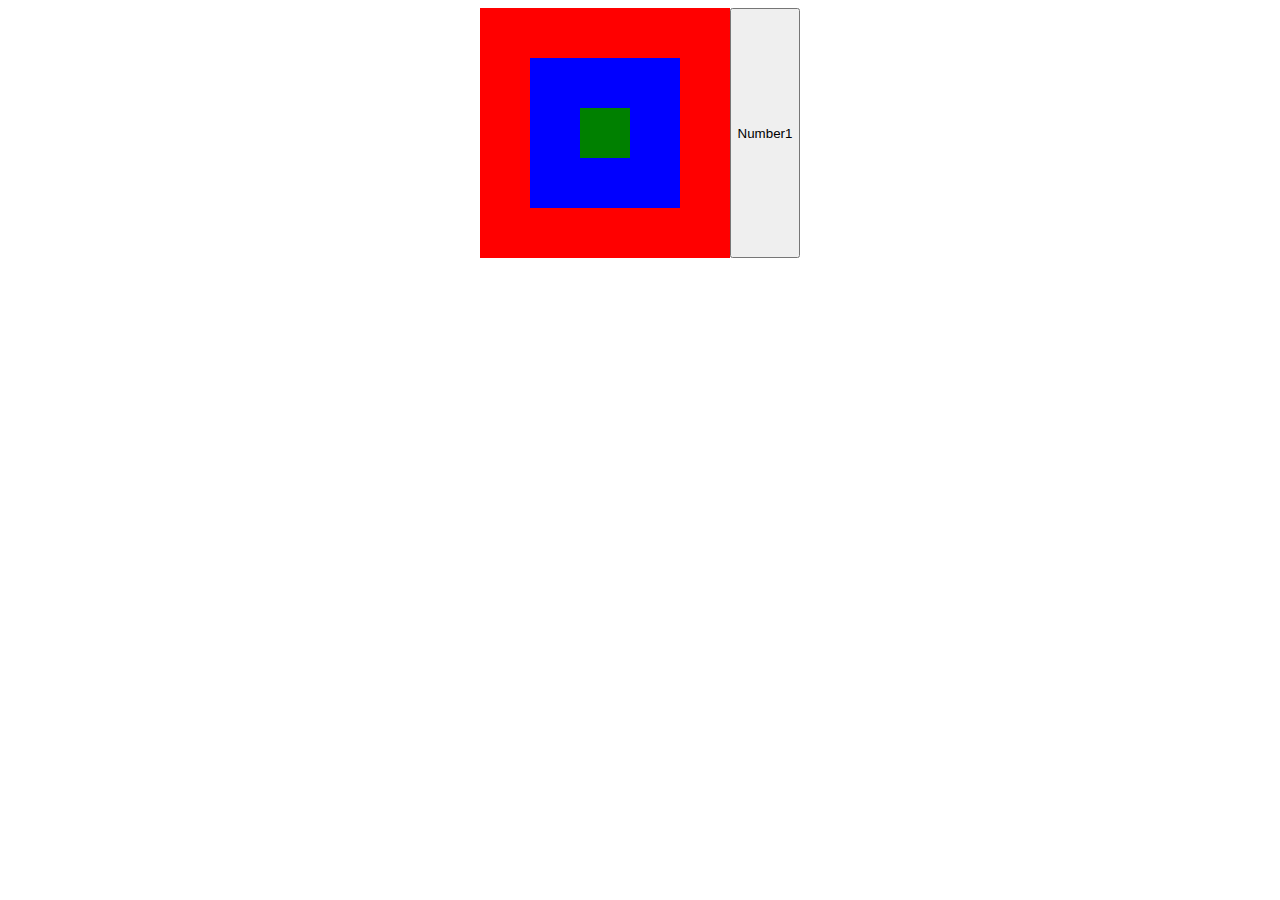
<file: addListenerProject/index.html>
<!DOCTYPE html>
<html lang="en">
<head>
    <meta charset="UTF-8">
    <meta http-equiv="X-UA-Compatible" content="IE=edge">
    <meta name="viewport" content="width=., initial-scale=1.0">
    <title>Document</title>
    <link rel="stylesheet" href="style.css">
</head>
<body>
    <div class="grandparent">
        <div class="parent">
            <div class="child">
                
            </div>
        </div>
    </div>
    <button class="btn">Number1</button>
    <script src="script.js"></script>
</body>

</html>
</file>
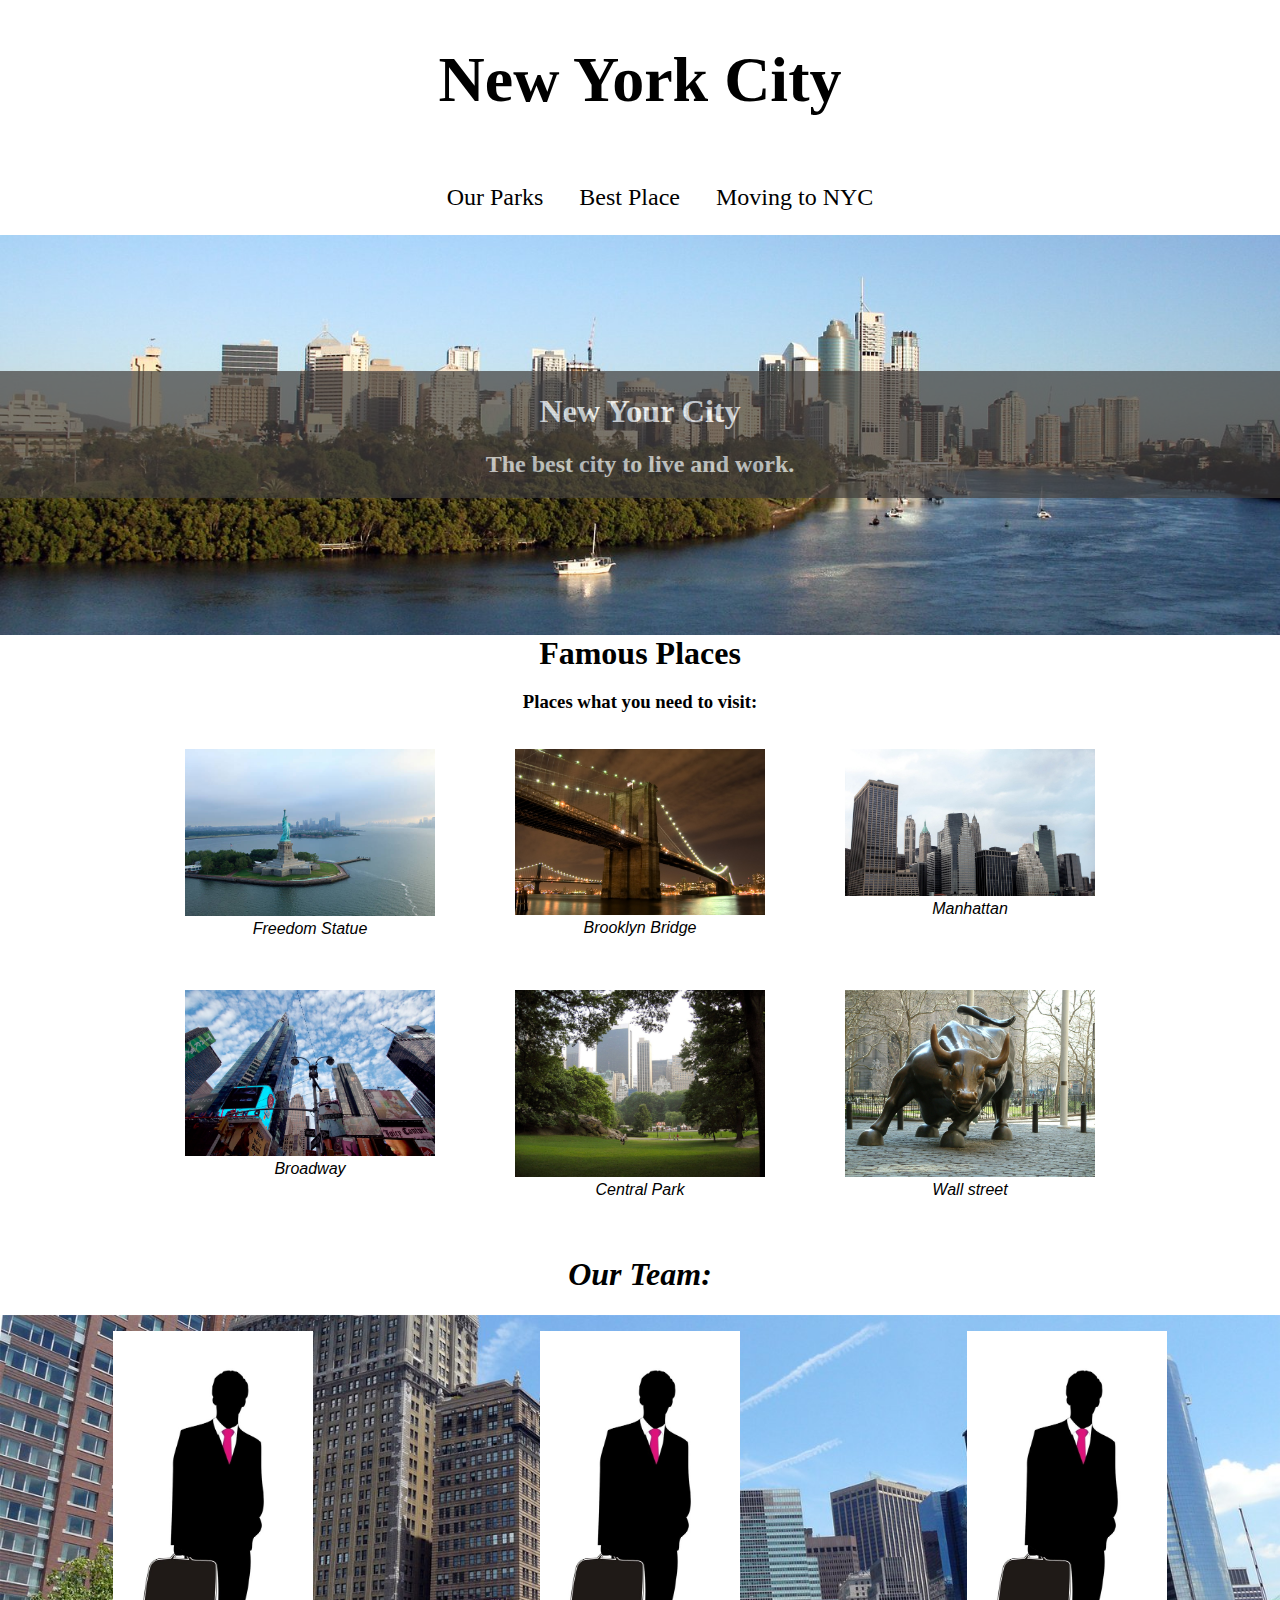
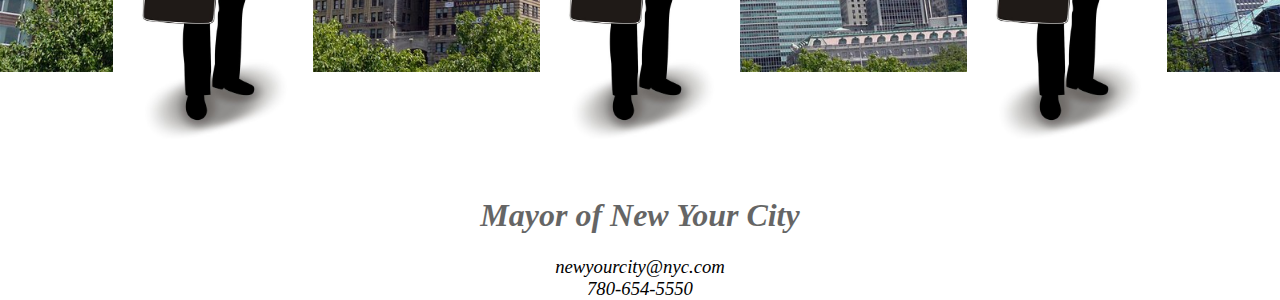
<file: Company home page(08.04)/index.html>
<!DOCTYPE html>
<html lang="en">
<head>
  <meta charset="UTF-8">
  <meta http-equiv="X-UA-Compatible" content="IE=edge">
  <meta name="viewport" content="width=device-width, initial-scale=1.0">
  <title>Company Web page</title>
  <link rel="stylesheet" href="styles.css">
</head>
<header><h1>New York City</h1></header>
<body>
  <div class="container">
  <nav>
    <ul>
      <li><a href="#">Our Parks</a></li>
      <li><a href="#">Best Place</a></li>
      <li><a href="#">Moving to NYC</a></li>
    </ul>
  </nav>

  <div class="outer">
    <div class="inner">
      <h1>New Your City</h1>
      <h2>The best city to live and work.</h2>
    </div>
  </div>

  <div class="places">
    <h1>Famous Places</h1>
    <h3>Places what you need to visit:</h3>
    <figure class="image-box">
      <img src="resources/freedom.jpg" alt="">
      <figcaption>Freedom Statue</figcaption>
    </figure>
    <figure class="image-box">
      <img src="resources/brooklyn.jpg" alt="">
      <figcaption>Brooklyn Bridge</figcaption>
    </figure>
    <figure class="image-box">
      <img src="resources/manhattan.jpg" alt="">
      <figcaption>Manhattan</figcaption>
    </figure>
    <figure class="image-box">
      <img src="resources/broadway.jpg" alt="">
      <figcaption>Broadway</figcaption>
    </figure>
    <figure class="image-box">
      <img src="resources/central-park-1566597.jpg" alt="">
      <figcaption>Central Park</figcaption>
    </figure>
    <figure class="image-box">
      <img src="resources/bull-1426759.jpg" alt="">
      <figcaption>Wall street</figcaption>
    </figure>
  </div>

  <div class="team">
      <h1><em>Our Team:</em></h1>
    <div class="fotos">
      <figure>
        <img src="resources/businessman-with-the-notebook-1-1236433.jpg" alt="">
      </figure>
      <figure>
        <img src="resources/businessman-with-the-notebook-1-1236433.jpg" alt="">
      </figure>
      <figure>
        <img src="resources/businessman-with-the-notebook-1-1236433.jpg" alt="">
      </figure>
  </div>
  <footer>
    <h1>Mayor of New Your City</h1>
    <h3>newyourcity@nyc.com</h3>
    <h3>780-654-5550</h3>
  </footer>

  </div>
</body>
</html>
</file>
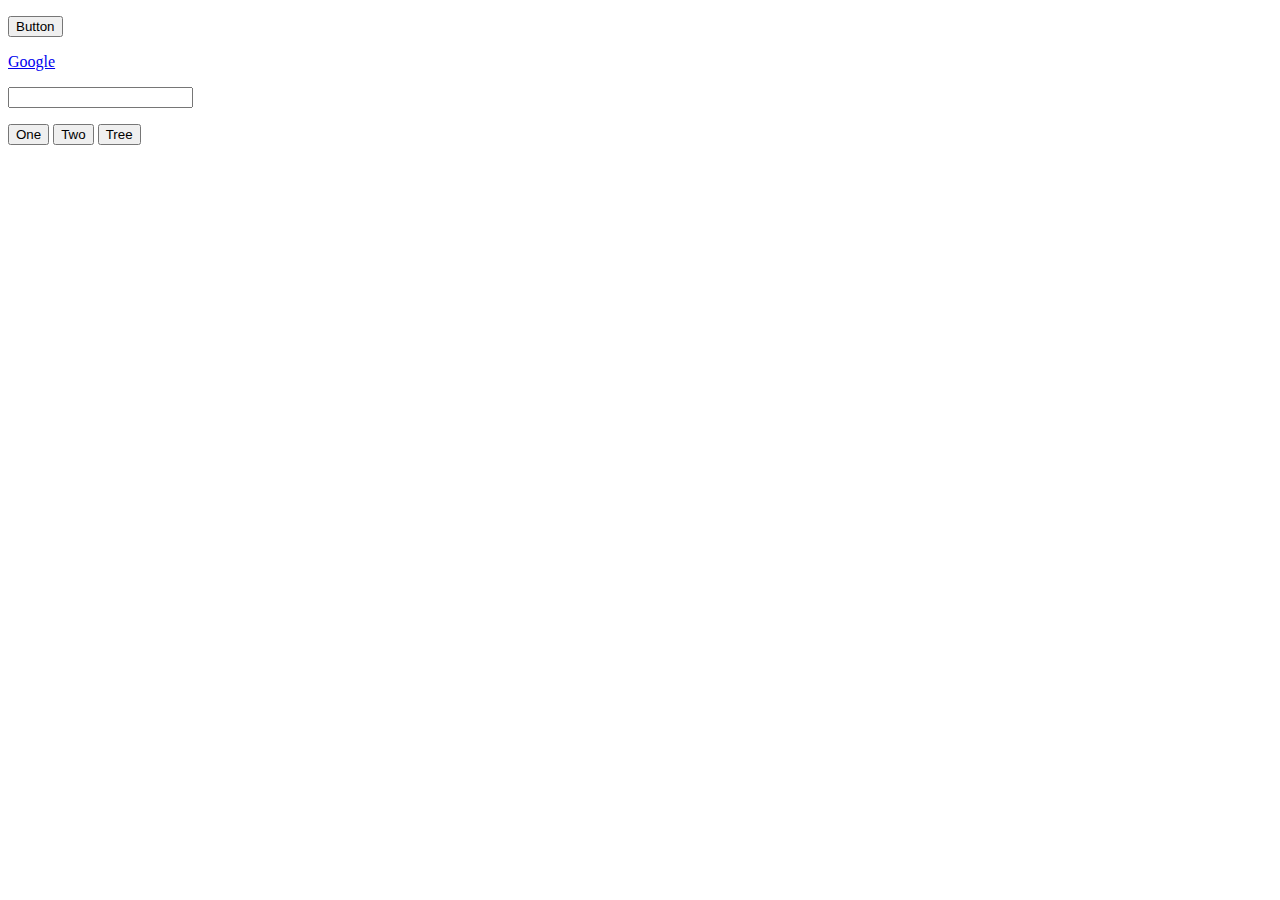
<file: eventPractice/index.html>
<!DOCTYPE html>
<html lang="en">
<head>
    <meta charset="UTF-8">
    <meta http-equiv="X-UA-Compatible" content="IE=edge">
    <meta name="viewport" content="width=device-width, initial-scale=1.0">
    <title>Click Event</title>
    <link rel="stylesheet" href="style.css">
</head>
<body>
    <p>
        <button id="btn">Button</button>
    </p>
    <p>
        <a href="https://www.google.com/" id="lnk">Google</a>
    </p>
    <p>
        <input type="text" id="inp">
    </p>
    <button id="one">One</button>
    <button id="two">Two</button>
    <button id="three">Tree</button>

    <script src="main.js"></script>
</body>
</html>
</file>
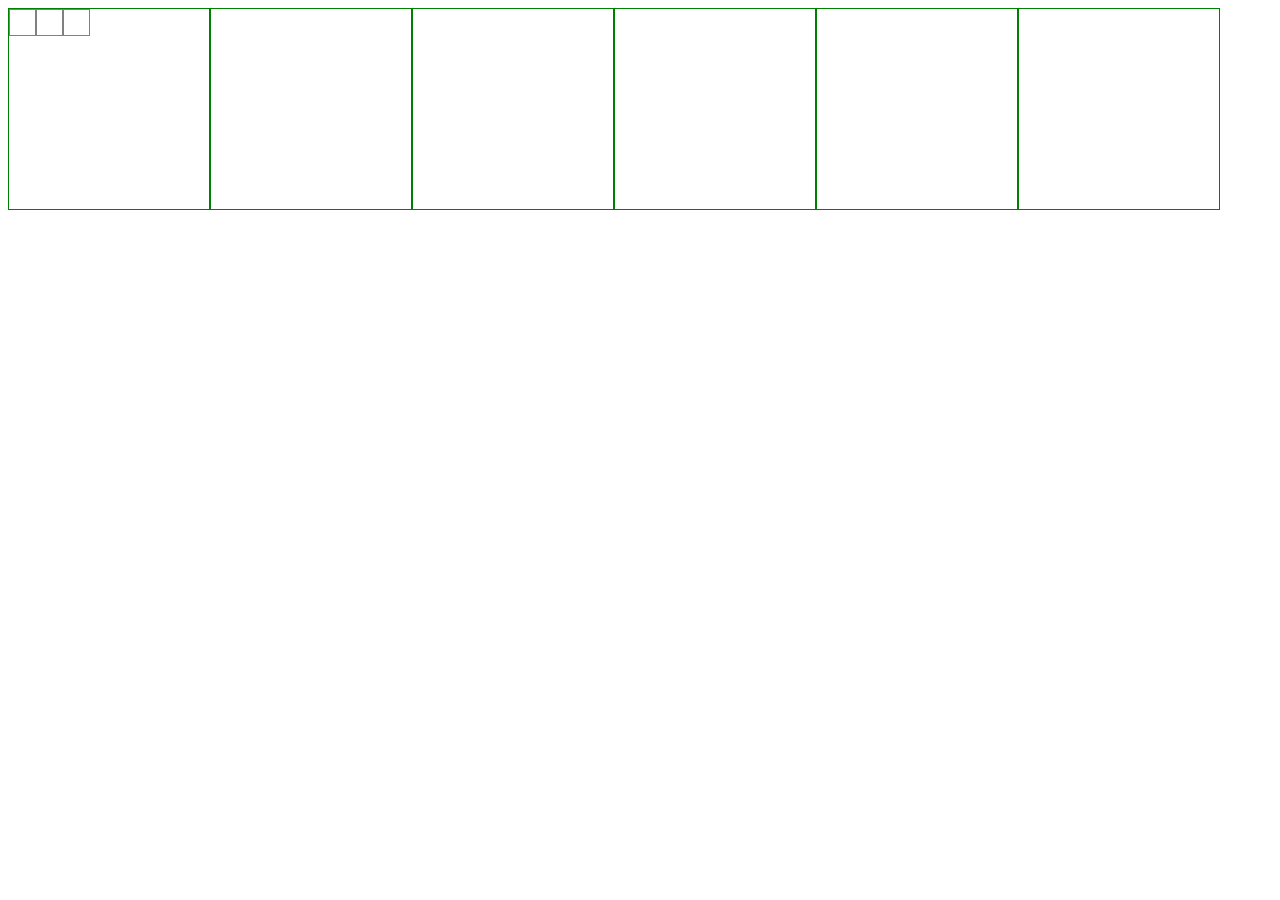
<file: flex box/index.html>
<!DOCTYPE html>
<html lang="en">
<head>
    <meta charset="UTF-8">
    <meta http-equiv="X-UA-Compatible" content="IE=edge">
    <meta name="viewport" content="width=device-width, initial-scale=1.0">
    <title>Document</title>
    <link rel="stylesheet" href="style.css">
</head>
<body>
    <div class="box" id="one">
        <div class="smallbox" id="box-1"></div>
        <div class="smallbox" id="box-2"></div>
        <div class="smallbox" id="box-3"></div>
    </div>
    <div class="box" id="two"></div>
    <div class="box" id="three"></div>
    <div class="box" id="four"></div>
    <div class="box" id="five"></div>
    <div class="box" id="six"></div>
</html>
</file>
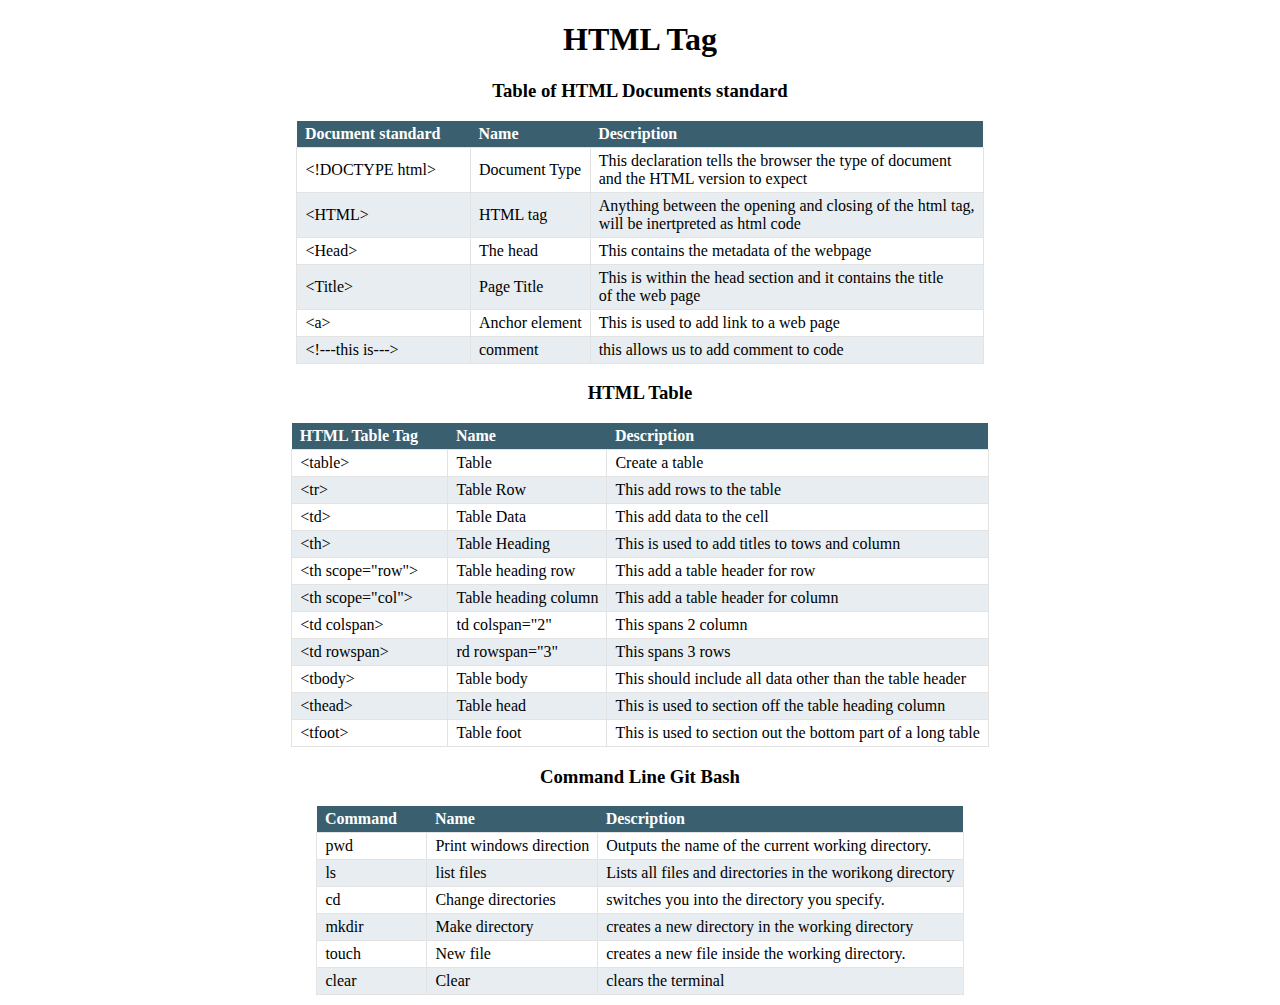
<file: New folder/index.html>
<!DOCTYPE html>
<html lang="en">
<head>
    <meta charset="UTF-8">
    <meta http-equiv="X-UA-Compatible" content="IE=edge">
    <meta name="viewport" content="width=device-width, initial-scale=1.0">
    <title>My tips</title>
    <link rel="stylesheet" href="style.css">
    <link rel="icon" type="image/svg+xml" href="data:image/svg+xml,<svg xmlns=%22http://www.w3.org/2000/svg%22 width=%22256%22 height=%22256%22 viewBox=%220 0 100 100%22><rect width=%22100%22 height=%22100%22 rx=%2220%22 fill=%22%237d6ee7%22></rect><path fill=%22%23fff%22 d=%22M55.22 76.69L55.22 76.69Q54.77 77.14 53.51 77.50Q52.25 77.86 50.72 77.86L50.72 77.86Q49.01 77.86 47.66 77.36Q46.31 76.86 45.86 75.88L45.86 75.88Q44.69 73.53 43.12 69.84Q41.54 66.16 39.79 61.61Q38.03 57.06 36.19 52.03Q34.34 46.98 32.63 42.04Q30.92 37.09 29.39 32.45Q27.86 27.82 26.78 24.13L26.78 24.13Q27.32 23.41 28.40 22.78Q29.48 22.15 30.83 22.15L30.83 22.15Q32.54 22.15 33.35 22.96Q34.16 23.77 34.70 25.39L34.70 25.39Q38.75 37.18 42.44 48.16Q46.13 59.14 50.54 70.47L50.54 70.47L50.90 70.47Q52.88 65.34 55.00 59.54Q57.11 53.73 59.13 47.57Q61.16 41.41 63.09 35.11Q65.03 28.80 66.56 22.78L66.56 22.78Q67.73 22.15 69.62 22.15L69.62 22.15Q71.24 22.15 72.23 22.96Q73.22 23.77 73.22 25.39L73.22 25.39Q73.22 26.74 72.19 30.47Q71.15 34.21 69.53 39.16Q67.91 44.11 65.88 49.78Q63.86 55.45 61.88 60.67Q59.90 65.89 58.10 70.20Q56.30 74.53 55.22 76.69Z%22></path></svg>" />

</head>
<body>
    <h1>HTML Tag</h1>
    <h3>Table of HTML Documents standard</h3>
    
    <table>
        <tr>
            <th>Document standard</th>
            <th>Name</th>
            <th>Description</th>
        </tr>
        <tr>
            <td>&lt;!DOCTYPE html&gt;</td>
            <td>Document Type</td>
            <td>This declaration tells the browser the type of document <br>and the HTML version to expect</td>
        </tr>
        <tr>
            <td>&lt;HTML&gt;</td>
            <td>HTML tag</td>
            <td>Anything between the opening and closing of the html tag,<br> will be inertpreted as html code</td>
        </tr>
        <tr>
            <td>&lt;Head&gt</td>
            <td>The head</td>
            <td>This contains the metadata of the webpage</td>
        </tr>
        <tr>
            <td>&lt;Title&gt;</td>
            <td>Page Title</Title></td>
            <td>This is within the head section and it contains the title<br> of the web page</td>
        </tr>
        <tr>
            <td>&lt;a&gt;</td>
            <td>Anchor element</td>
            <td>This is used to add link to a web page</td>
        </tr>
        <tr>
            <td>&lt;!---this is---&gt;</td>
            <td>comment</td>
            <td>this allows us to add comment to code</td>
        </tr>
    </table>

    <h3>HTML Table</h3>
    <table>
        <tr>
            <th>HTML Table Tag</th>
            <th>Name</th>
            <th>Description</th>
        </tr>
        <tr>
            <td>&lt;table&gt;</td>
            <td>Table</td>
            <td>Create a table</td>
        </tr>
        <tr>
            <td>&lt;tr&gt;</td>
            <td>Table Row</td>
            <td>This add rows to the table</td>
        </tr>
        <tr>
            <td>&lt;td&gt;</td>
            <td>Table Data</td>
            <td>This add data to the cell</td>
        </tr>
        <tr>
            <td>&lt;th&gt;</td>
            <td>Table Heading</td>
            <td>This is used to add titles to tows and column</td>
        </tr>
        <tr>
            <td>&lt;th scope="row"&gt;</td>
            <td>Table heading row</td>
            <td>This add a table header for row</td>
        </tr>
        <tr>
            <td>&lt;th scope="col"&gt;</td>
            <td>Table heading column</td>
            <td>This add a table header for column</td>
        </tr>
        <tr>
            <td>&lt;td colspan&gt;</td>
            <td>td colspan="2"</td>
            <td>This spans 2 column</td>
        </tr>
        <tr>
            <td>&lt;td rowspan&gt;</td>
            <td>rd rowspan="3"</td>
            <td>This spans 3 rows</td>
        </tr>
        <tr>
            <td>&lt;tbody&gt;</td>
            <td>Table body</td>
            <td>This should include all data other than the table header</td>
        </tr>
        <tr>
            <td>&lt;thead&gt;</td>
            <td>Table head</td>
            <td>This is used to section off the table heading column</td>
        </tr>
        <tr>
            <td>&lt;tfoot&gt;</td>
            <td>Table foot</td>
            <td>This is used to section out the bottom part of a long table</td>
        </tr>
    </table>

    <h3>Command Line Git Bash</h3>
    <table>
        <tr>
            <th>Command</th>
            <th>Name</th>
            <th>Description</th>
        </tr>
        <tr>
            <td>pwd</td>
            <td>Print windows direction</td>
            <td>Outputs the name of the current working directory.</td>
        </tr>
        <tr>
            <td>ls</td>
            <td>list files</td>
            <td>Lists all files and directories in the worikong directory</td>
        </tr>
        <tr>
            <td>cd</td>
            <td>Change directories</td>
            <td>switches you into the directory you specify.</td>
        </tr>
        <tr>
            <td>mkdir</td>
            <td>Make directory</td>
            <td>creates a new directory in the working directory</td>
        </tr>
        <tr>
            <td>touch</td>
            <td>New file</td>
            <td>creates a new file inside the working directory.</td>
        </tr>
        <tr>
            <td>clear</td>
            <td>Clear</td>
            <td>clears the terminal</td>
        </tr>
    </table>
</body>
</html>
</file>
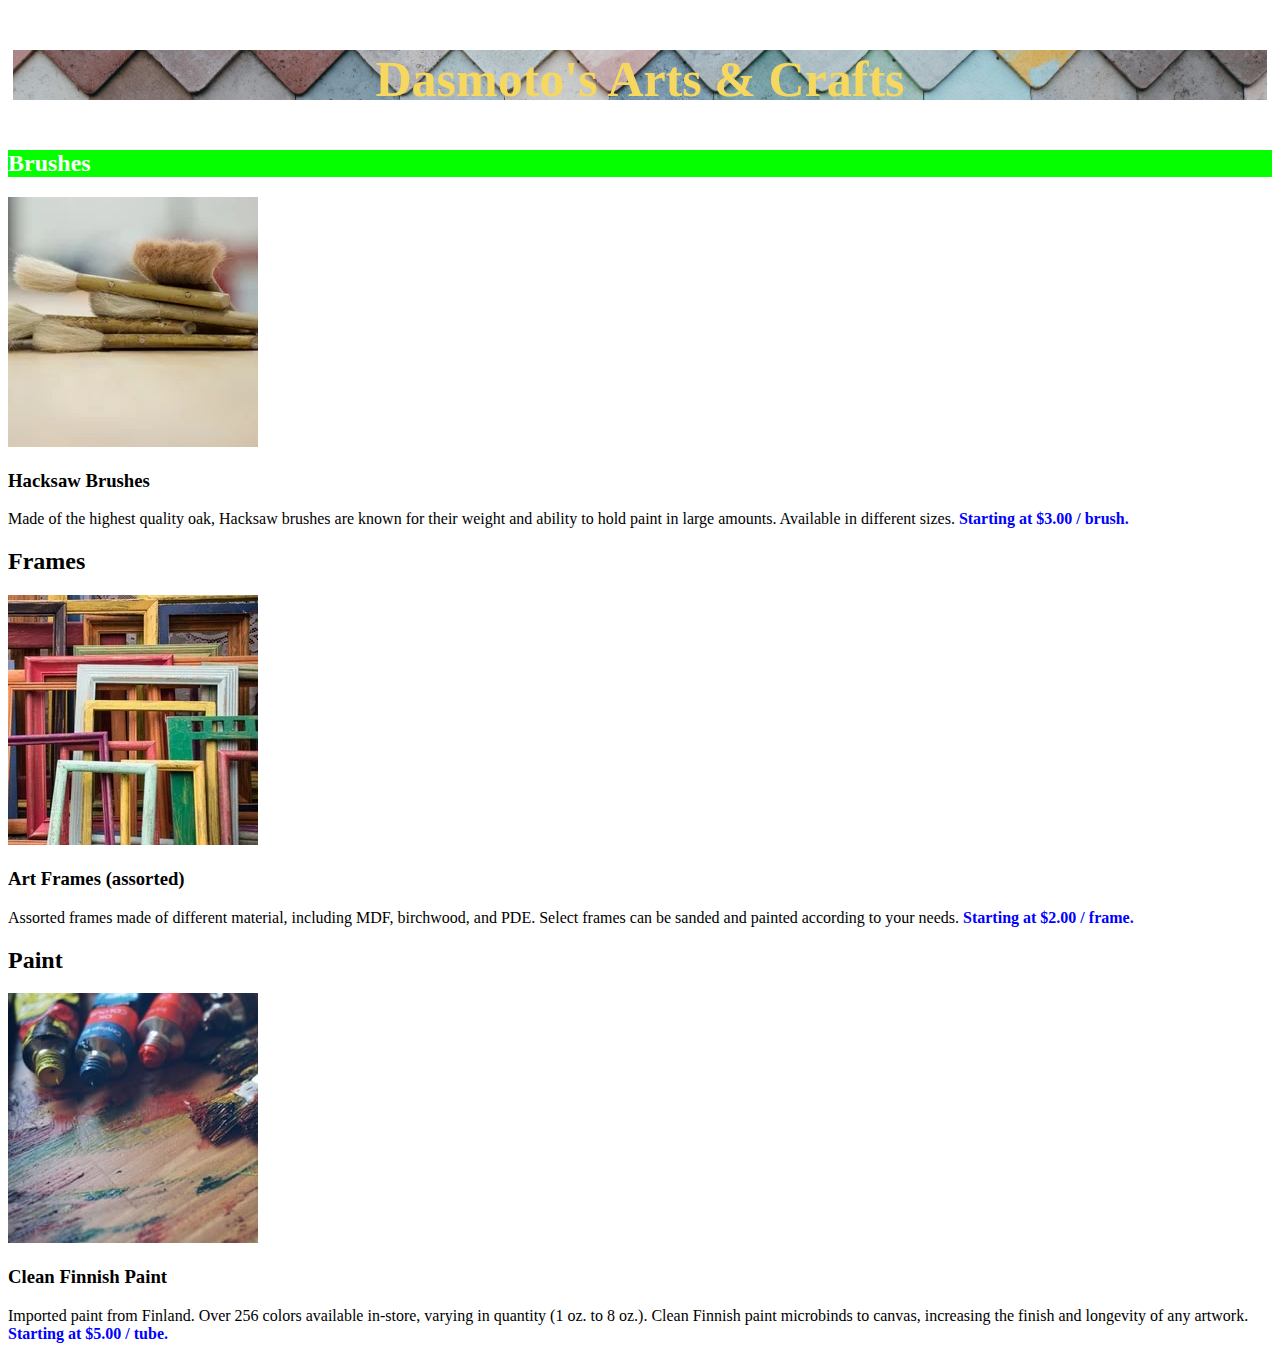
<file: Project/index.html>
<!DOCTYPE html>
<html lang="en">
<head>
    <meta charset="UTF-8">
    <meta http-equiv="X-UA-Compatible" content="IE=edge">
    <meta name="viewport" content="width=device-width, initial-scale=1.0">
    <title>Dasmoto's Arts & Crafts</title>
    <link rel="stylesheet" href="./resources/css/index.css" type="text/css">
</head>
<body>

        <h1>Dasmoto's Arts &amp Crafts</h1>

    <div class="item">
        <h2 id="first">Brushes</h2>
        <img src="./resources/images/hacksaw.webp" alt="">
        <h3>Hacksaw Brushes</h3>
        <p>Made of the highest quality oak, Hacksaw brushes are known for their weight
             and ability to hold paint in large amounts. Available in different sizes.
              <span>Starting at $3.00 / brush.</span></p>
    </div>

    <div class="item">
        <h2 id="second">Frames</h2>
        <img src="./resources/images/frames.webp" alt="">
        <h3>Art Frames (assorted)</h3>
        <p>Assorted frames made of different material, including MDF, birchwood, 
            and PDE. Select frames can be sanded and painted according to your needs.
             <span>Starting at $2.00 / frame.</span></p>
    </div>

    <div class="item">
        <h2 id="third">Paint</h2>
        <img src="./resources/images/finnish.jpeg" alt="">
        <h3>Clean Finnish Paint</h3>
        <p>Imported paint from Finland. Over 256 colors available in-store, varying in 
            quantity (1 oz. to 8 oz.). Clean Finnish paint microbinds to canvas, increasing 
            the finish and longevity of any artwork. <span>Starting at $5.00 / tube.</span>
    </div>
</body>
</html>
</file>
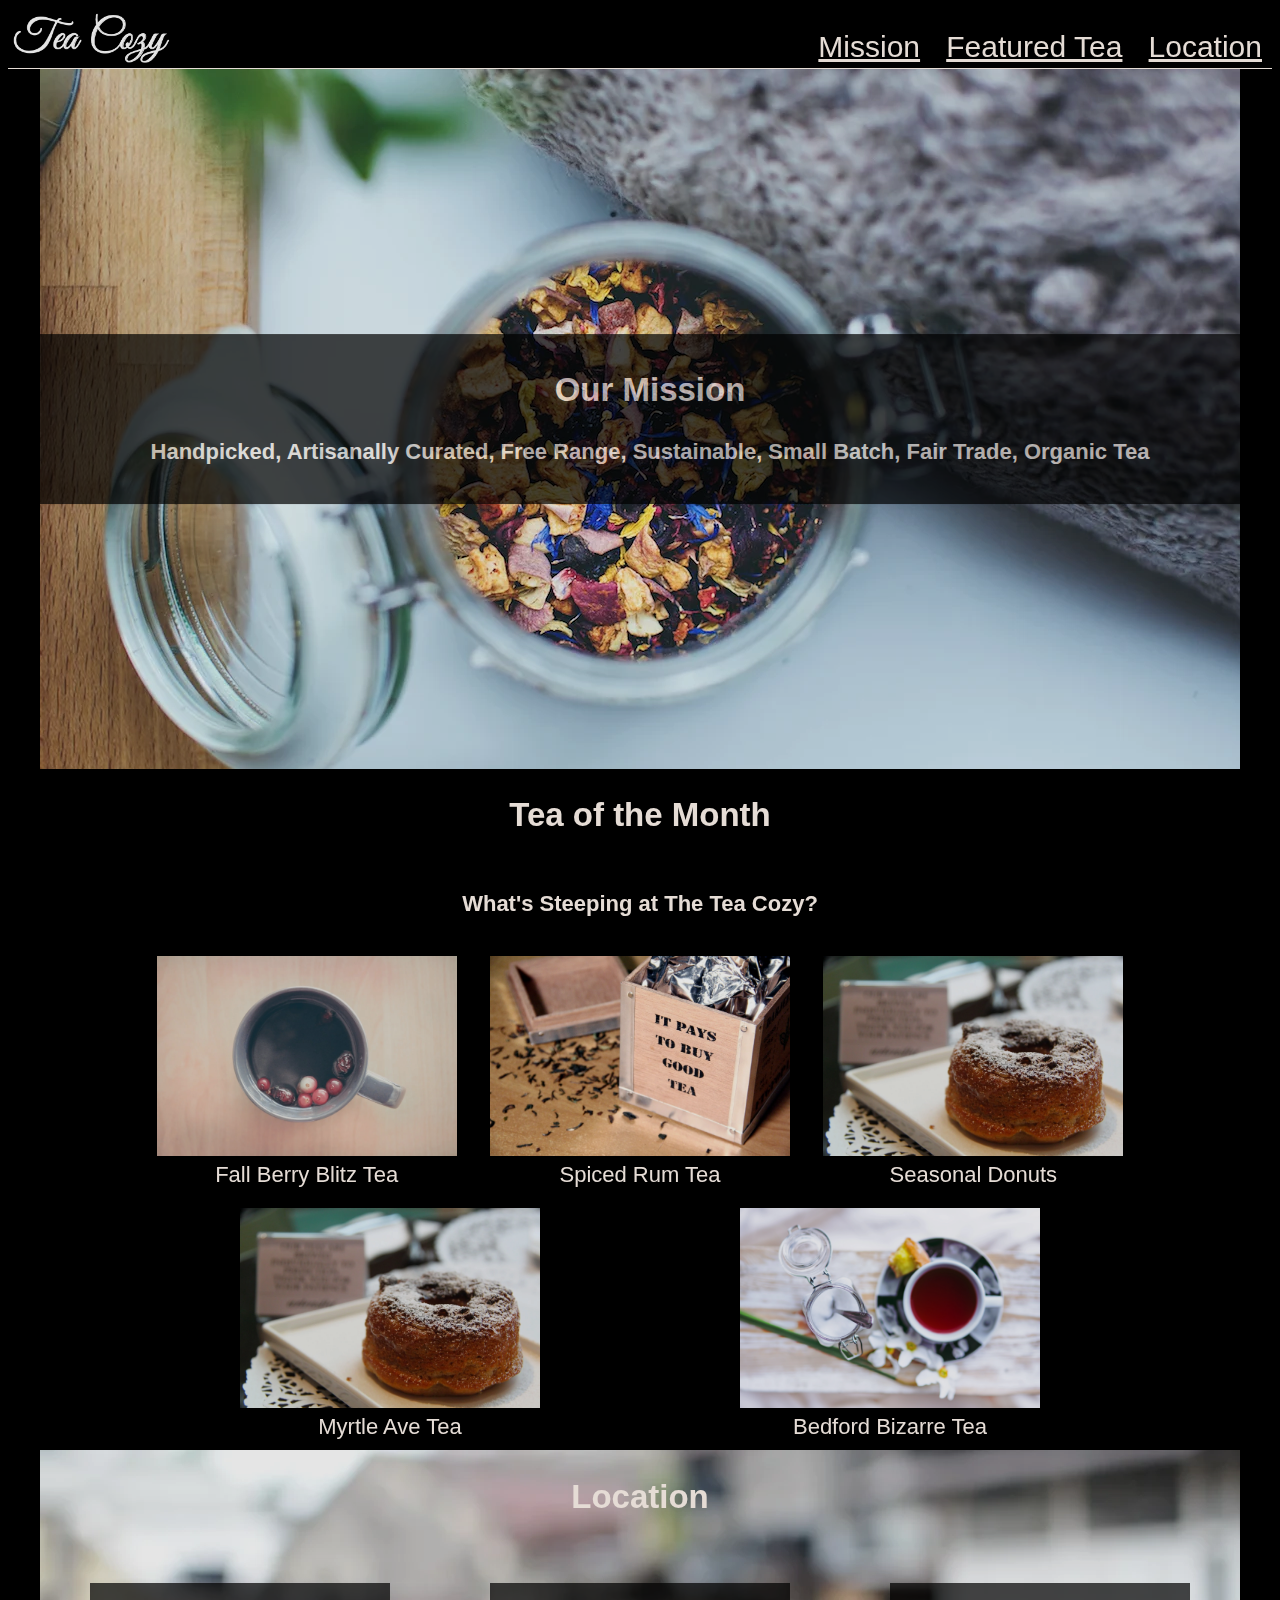
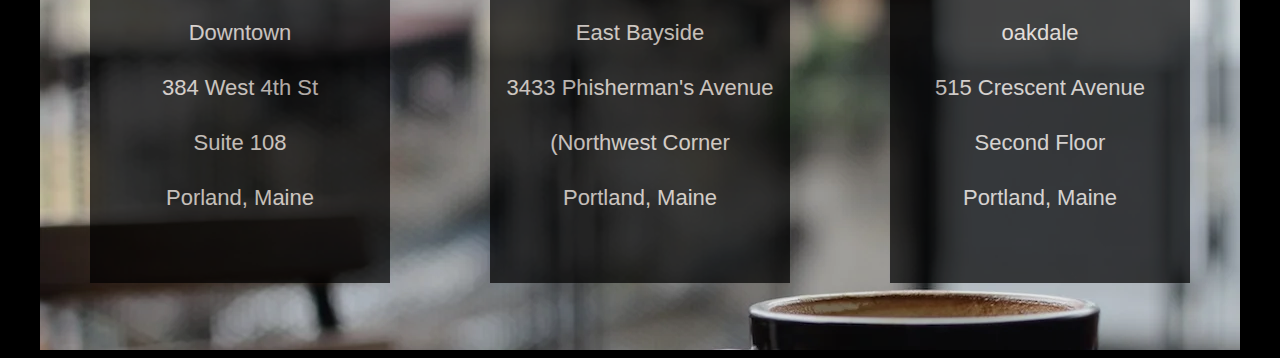
<file: tea easy/index.html>
<!DOCTYPE html>
<html lang="en">
<head>
    <meta charset="UTF-8">
    <meta http-equiv="X-UA-Compatible" content="IE=edge">
    <meta name="viewport" content="width=device-width, initial-scale=1.0">
    <title>Tea Easy</title>
    <link rel="stylesheet" href="style.css">
    <link rel="icon" type="image/svg+xml" href="sources/favicon.png">
</head>
<body>
    <nav>
        <img src="sources/img-tea-cozy-logo.webp" alt="Tea Easy" id="nav-img">
        <ul>
            <li><a href="#">Mission</a></li>
            <li><a href="#">Featured Tea</a></li>
            <li><a href="#">Location</a></li>
        </ul>
    </nav>

    <div class="mission">
        <div class="inner-mission">
            <h2>Our Mission</h2>
            <h4>Handpicked, Artisanally Curated, Free Range, Sustainable, Small Batch,
                Fair Trade, Organic Tea
            </h4>
        </div>
    </div>

    <div class="tea-of-month">
        <h2>Tea of the Month</h2>
        <h4>What's Steeping at The Tea Cozy?</h4>
        <figure>
            <img src="sources/img-berryblitz.webp" alt="Berryblitz">
            <figcaption>Fall Berry Blitz Tea</figcaption>
        </figure>
        <figure>
            <img src="sources/img-spiced-rum.webp" alt="">
            <figcaption>Spiced Rum Tea</figcaption>
        </figure>
        <figure>
            <img src="sources/img-donut.webp" alt="">
            <figcaption>Seasonal Donuts</figcaption>
        </figure>
        
        <figure>
            <img src="sources/img-donut.webp" alt="">
            <figcaption>Myrtle Ave Tea</figcaption>
        </figure>
        <figure>
            <img src="sources/img-bedford-bizarre.webp" alt="">
            <figcaption>Bedford Bizarre Tea</figcaption>
        </figure>
    </div>
        
    <div class="location">
        <h2>Location</h2>
        <div class="location-box">
            <p>Downtown <br>384 West 4th St <br>Suite 108 <br>Porland, Maine</p>
        </div>
        <div class="location-box">
            <p>East Bayside <br>3433 Phisherman's  Avenue <br>(Northwest Corner
            <br>Portland, Maine</p>
        </div>
        <div class="location-box">
            <p>oakdale <br>515 Crescent Avenue <br>Second Floor <br>Portland, Maine</p>
        </div>
    </div>
</body>
</html>
</file>
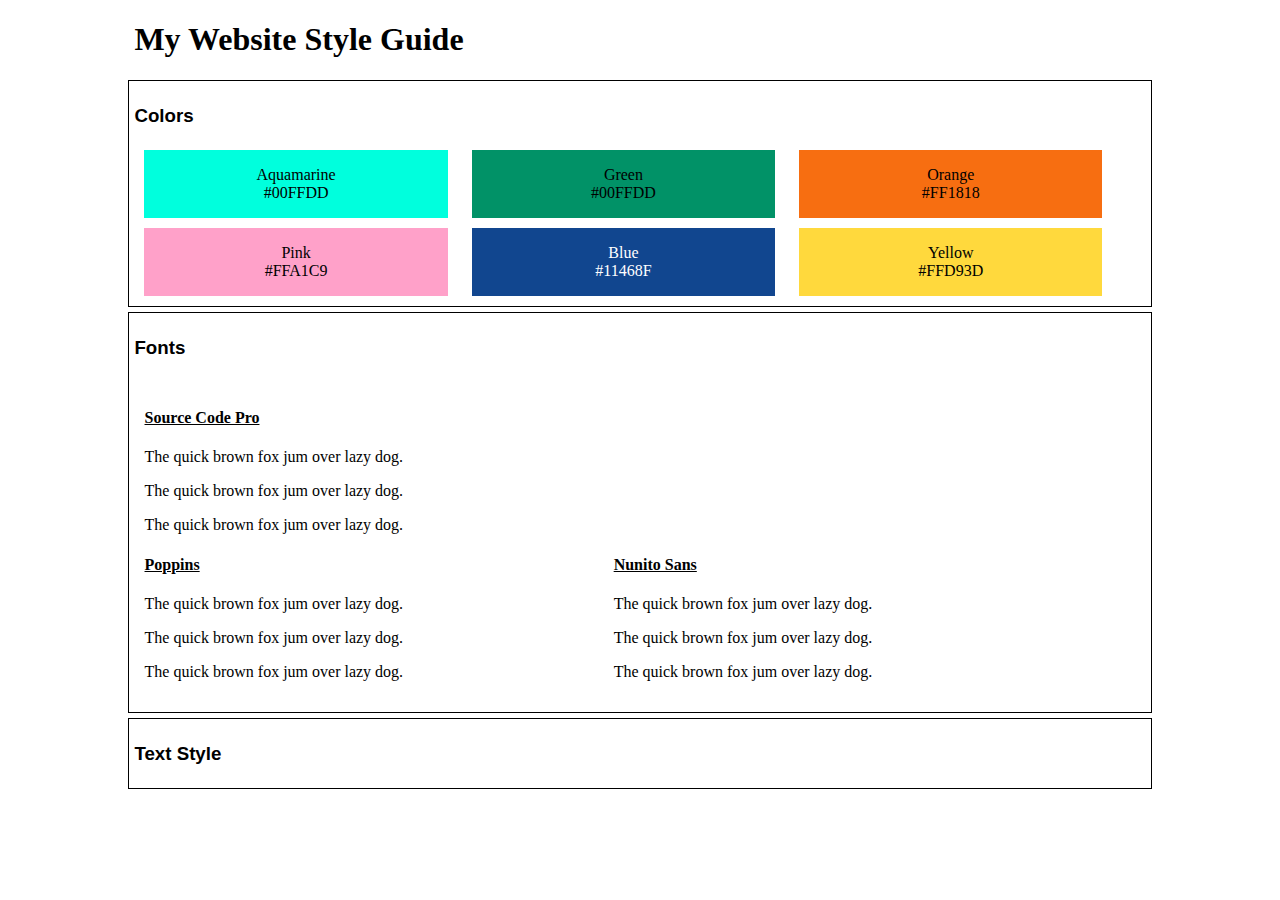
<file: website-design/index.html>
<!DOCTYPE html>
<html lang="en">
<head>
    <meta charset="UTF-8">
    <meta http-equiv="X-UA-Compatible" content="IE=edge">
    <meta name="viewport" content="width=h, initial-scale=1.0">
    <title>Document</title>
    <link rel="stylesheet" href="styles.css">
</head>
<body>
    <h1>My Website Style Guide</h1>
    
    <div class="container" id="first">
        <h3>Colors</h3>
        <div class="color" id="one">
            <p>Aquamarine<br>#00FFDD</p>
        </div>
        <div class="color" id="two">
            <p>Green<br>#00FFDD</p>
        </div>
        <div class="color" id="three">
            <p>Orange<br>#FF1818</p>
        </div>
        <div class="color" id="four">
            <p>Pink<br>#FFA1C9</p>
        </div>
        <div class="color" id="five">
            <p>Blue<br>#11468F</p>
        </div>
        <div class="color" id="six">
            <p>Yellow<br>#FFD93D</p>
        </div>
    </div>
    
    <div class="container" id="second">
        <h3>Fonts</h3>
        <div class="field1">
            
        <h4>Source Code Pro</h4>
        
        <p>The quick brown fox jum over lazy dog.</p>
        <p>The quick brown fox jum over lazy dog.</p>
        <p>The quick brown fox jum over lazy dog.</p>
        
        <h4>Poppins</h4>
           <p>The quick brown fox jum over lazy dog.</p>
           <p>The quick brown fox jum over lazy dog.</p>
           <p>The quick brown fox jum over lazy dog.</p>
        </div>

        <div class="field2">
            <h4 id="nunito">Nunito Sans</h4>
            <p>The quick brown fox jum over lazy dog.</p>
            <p>The quick brown fox jum over lazy dog.</p>
            <p>The quick brown fox jum over lazy dog.</p>
        </div>
        
    </div>
    
    <div class="container" id="thirsd">
        <h3>Text Style</h3>
    </div>
</body>
</html>
</file>
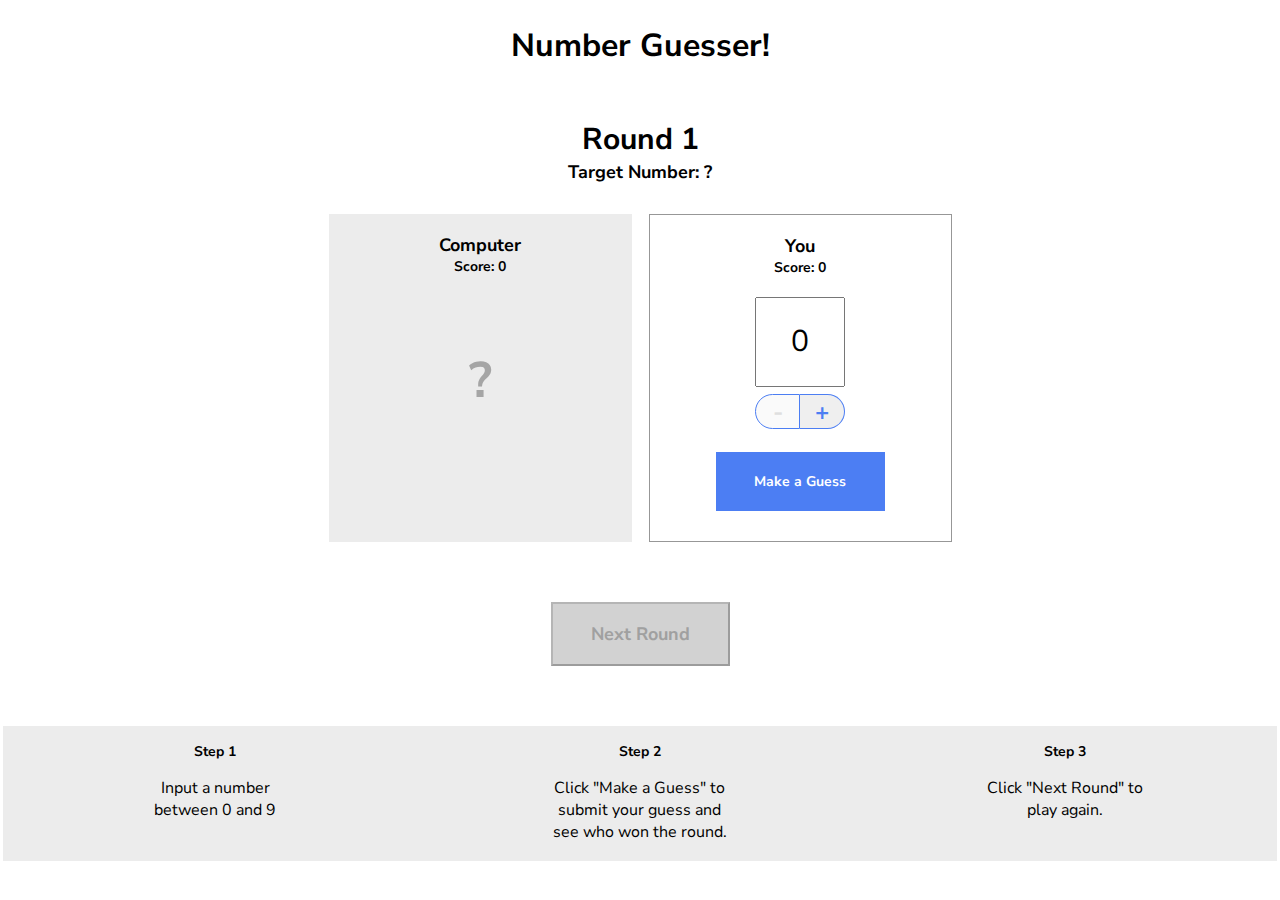
<file: Guessing game/number-guesser-starting/index.html>
<!doctype html>

<html>
  <head>
    <title>Number Guesser</title>
    <link href="https://fonts.googleapis.com/css?family=Nunito+Sans:400,700" rel="stylesheet">
    <link rel="stylesheet" href="./style.css">
  </head>
  <body>
    <div class="game-container">
      <header>
        <h1>Number Guesser!</h1>
      </header>
      
      <div class="rounds">
        <p class="round-label">Round <span id="round-number">1</span></p>
        <p class="guess-label">Target Number: <span id="target-number">?</span></p>
      </div>

      <div class="guessing-area">
        <div class="guess computer-guess">
          <div class="guess-title">
            <p class="guess-label">Computer</p>
            <p class="score-label">Score: <span id="computer-score">0</span></p>
          </div>
          <p id="computer-guess">?</p>
          <p class="winning-text" id="computer-wins"></p>
        </div>
        <div class="guess human-guess">
          <div class="guess-title">
            <p class="guess-label">You</p>
            <p class="score-label">Score: <span id="human-score">0</span></p>
          </div>
          <input type="number" id="human-guess" min=0 max=9 value=0>
          <div class="number-controls">
            <button class="number-control left" id="subtract" disabled>-</button>
            <button class="number-control right" id="add">+</button>
          </div>
          <button class="button" id="guess">Make a Guess</button>
        </div>
      </div>

      <div class="next-round-container">
        <button class="button" id="next-round" disabled>Next Round</button>
      </div>

    </div>
    
    <div class="instructions">
      <div class="instruction">
        <h3>Step 1</h3>
        <p>Input a number between 0 and 9</p>
      </div>
      <div class="instruction">
        <h3>Step 2</h3>
        <p>Click "Make a Guess" to submit your guess and see who won the round.</p>
      </div>
      <div class="instruction">
        <h3>Step 3</h3>
        <p>Click "Next Round" to play again.</p>
      </div>
    </div>

    <script src="./script.js"></script>
    <script src="./game.js"></script>
  </body>
</html>
</file>
<file: addListenerProject/style.css>
body {
    display: flex;
    justify-content: center;
}

.grandparent {
    background-color: red;
    width: 250px;
    height: 250px;
    position: relative;
    display: flex;
    justify-content: center;
    align-items: center;
}

.parent {
    background-color: blue;
    width: 150px;
    height: 150px;
    position: relative;
    display: flex;
    justify-content: center;
    align-items: center;
}

.child {
    background-color: green;
    width: 50px;
    height: 50px;
    position: relative;
    
}
</file>
<file: Company home page(08.04)/styles.css>
body {
    margin: 0;
    padding: 0;
}

.container {
    display: flex;
    flex-wrap: wrap;
    justify-content: center;
}

header {
    text-align: center;
    font-size: 2em;

}

nav {
    display: flex;
    justify-content: space-around;
    align-items: center;
    flex-basis: 100%;
    font-size: 1.5em;
    
}

nav li {
    display: inline;
}

nav a {
    text-decoration: none;
    color: black;
    padding: 5px 15px;
    font-weight: 400;
    
}

nav a:hover {
    background-color: rgb(225, 230, 225);
}

.outer {
    width: 100%;
    height: 400px;
    background-image: url('resources/brisbane-city-1224451.jpg') ;
    background-repeat: no-repeat;
    background-size: 100%;
    display: flex;
    align-items: center;
    justify-content: center;
    
}

.inner {
    background-color: rgb(65, 62, 60);
    opacity: 0.7;
    width: 100%;
    display: block;
    justify-content: center;
    text-align: center;
    position: relative;
}

.inner h1, h2 {
    color:aliceblue;
    width: 100%;
    
}

.places {
    display: flex;
    flex-wrap: wrap;
    width: 1000px;
    min-height: 600px;

    justify-content: center;
    
}

.places h1, h3 {
    flex-basis: 100%;
    text-align: center;
    padding: 0%;
    margin: 0%;
}

.image-box img {
    width: 250px;
}

figcaption {
    text-align: center;
    font-family: sans-serif;
    font-style: italic;
}

.team {
    flex-basis: 100%;
    min-height: 400px;
    
    display: flex;
    flex-wrap: wrap;
    justify-content: space-around;
}

.team h1 {
    text-align: center;
    flex-basis: 100%;
    
}

img {
    width: 200px;
    margin: 0%;
    padding: 0%;

}

.fotos {
    flex-basis: 100%;
    display: flex;
    justify-content: space-around;
    background-image: url('resources/new-york-city-1218011.jpg');
    background-repeat: no-repeat;
    background-size: 100%;
}

footer h1 {
    font-style: italic;
    opacity: 0.6;
}

footer h3 {
    font-weight: 400;
    font-style: italic;
}
</file>
<file: eventPractice/style.css>
#one {
    
}
</file>
<file: flex box/style.css>
.box {
    width: 200px;
    height: 200px;
    border: 1px solid green;
    display: flex;
    

}


body {
    display: flex;
    flex-wrap: wrap;
    flex-direction: row;
}

.smallbox {
    width: 25px;
    height: 25px;
    border: 1px solid gray;
}
</file>
<file: New folder/style.css>
table {
    border-collapse: collapse;
    margin: 10px auto;
}

table th {
    text-align: left;
    background-color: #3a6070;
    color: #fff;
    padding: 4px 30px 4px 8px;
}

table td {
    border: 1px solid #e3e3e3;
    padding: 4px 8px;
}

table tr:nth-child(odd) td {
    background-color: #e7edf0;
}
h1, h3{
    text-align: center;
}
</file>
<file: Project/resources/css/index.css>
h1 {
    background-image: url('../images/pattern.webp');
    color: #F6D860;
    text-align: center;
    margin: 50px 5px;
    height: 50px;
    font-size: 50px;
    background-size: cover;
    

}

#first {
    background-color: #06FF00;
    color: white;
}

span {
    font-weight: bold;
    color: blue;
}
</file>
<file: tea easy/style.css>
body {
    background-color: black;
    font-family: Helvetica;
    font-size: 22px;
    color: seashell;
    opacity: 0.9;
    
    display: block;
    
}

nav {
    display: flex;
    justify-content: space-between;
    border-bottom: 1px solid seashell;
    height: 60px;

}


ul a {
    color: seashell;
    padding: 10px;
    font-size: 30px;
}

ul {
    list-style-type: none;
    
}

ul li {
    display: inline;
}

#nav-img {
    height: 50px;
    padding: 5px;
    
}

.mission {
    height: 700px;
    width: 1200px;
    background-image: url("sources/img-mission-background.webp");
    background-repeat: no-repeat;
    position: relative;
    margin: 0 auto;
    
}

.inner-mission {
    background-color: black;
    text-align: center;
    padding: 10px;
    width: 1200px;
    margin: 0;
    position: relative;
    top: 50%;
    transform: translateY(-50%);
    opacity: 0.7;
}

.tea-of-month {
    width: 1000px;
    
    position: relative;
    display: flex;
    flex-wrap: wrap;
    justify-content: space-around;
    margin: 0 auto;
}

.tea-of-month img {
    height: 200px;
    width: 300px;
    margin: 0px;
    padding: 0px;
}

figure {
    margin: 10px;
    padding: 0px;
}

figcaption {
    text-align: center;
}

.tea-of-month h2, .tea-of-month h4 {
    width: 100%;
    text-align: center;
}

.location {
    height: 500px;
    background-image: url('sources/img-locations-background.webp');
    width: 1200px;
    display: flex;
    position: relative;
    flex-wrap: wrap;
    justify-content: space-around;
    margin: 0 auto;
    
}

.location-box {
    width: 300px;
    height: 300px;
    background-color: black;
    opacity: 0.7;
}

.location h2 {
    width: 100%;
    text-align: center;
    margin-bottom: 0;
}

.location-box p {
    text-align: center;
    line-height: 250%;
    
}
</file>
<file: website-design/styles.css>
body {
    position: relative;
    
}

h3 {
    font-family: sans-serif;
    
}

h4 {
    text-decoration: underline;
}

h1 {
    margin-left: 10%;

}

.container {
    display: block;
    border: 1px solid black;

    margin: 5px auto;
    width: 80%;
    padding: 5px;
    position: relative;
}

.color {
    display: inline-block;
    width: 30%;
    margin: 5px 10px;
    text-align: center;
}

#one {
    background-color: #00FFDD;
}

#two {
    background-color: #019267;
}

#three {
    background-color: #F76E11;
}

#four {
    background-color: #FFA1C9;
}

#five {
    background-color: #11468F;
    color: white;
}

#six {
    background-color: #FFD93D;
}
.field1 {
    
    display: inline-block;
    width: 45%;
    margin: 1%;
    
}   

.field2 {
  
    display: inline-block;
    width: 45%;
    
}
</file>
<file: Guessing game/number-guesser-starting/style.css>
* {
  font-family: 'Nunito Sans';
  box-sizing: border-box;
}

body {
  margin: 0 auto;
  padding: 3px;
  background-color: #fff;
}

.game-container {
  max-width: 640px;
  margin: 0 auto;
  text-align: center;
}

header {
  display: flex;
  justify-content: center
}

.rounds {
  display: flex;
  flex-direction: column;
  align-items: center;
  margin-bottom: 30px;
}

.round-label {
  font-size: 30px;
  font-weight: 700;
  margin-bottom: 0px;
}

.guess {
  min-width: 303px;
  height: 328px;
  display: flex;
  flex-direction: column;
  align-items: center;
  padding: 19px;
}

.guessing-area {
  display: flex;
  justify-content: space-around;
  align-items: flex-start;
  margin-bottom: 60px;
}

.guess-title {
  display: flex;
  flex-direction: column;
  align-items: center;
  justify-content: flex-start;
  margin-bottom: 20px;
}

.guess-label {
  font-size: 18px;
  font-weight: 700;
  margin: 0;
}

.score-label {
  font-size: 14px;
  font-weight: 700;
  margin: 0;
}

.target-guess {
  display: flex;
  flex-direction: column;
  align-items: center;
  justify-content: flex-start;
}

.computer-guess {
  background-color: #ececec;
}

#computer-guess {
  font-size: 50px;
  font-weight: 700;
  color: #a5a5a5;
}

.human-guess {
  border: 1px solid #979797;
}

.guess input {
  height: 90px;
  width: 90px;
  font-size: 30px;
  text-align: center;
  margin: 0 auto;
  margin-bottom: 7px;
}

.number-controls {
  font-size: 0;
  margin-bottom: 23px;
}

.number-control {
  border: solid 1px #4c7ef3;
  display: inline-block;
  width: 45px;
  height: 35px;
  font-size: 24px;
  font-weight: 700;
  color: #4c7ef3;
  cursor: pointer;
}

.number-controls button[disabled] {
  color: #dfdfdf;
  cursor: default;
}

.left {
  border-top-left-radius: 22.5px;
  border-bottom-left-radius: 22.5px;
}

.right {
  border-top-right-radius: 22.5px;
  border-bottom-right-radius: 22.5px;
  border-left-width: 0px;
}

.controls {
  display: flex;
  justify-content: space-around;
}

.button {
  background-color: #4c7ef3;
  color: #fff;
  cursor: pointer;
}

#guess {
  padding: 20px;
  width: 169px;
  height: 59px;
  border: none;
  font-weight: 700;
  font-size: 14px;
}

input[type=number]::-webkit-inner-spin-button {
  -webkit-appearance: none;
}

#next-round {
  width: 179px;
  height: 64px;
  font-size: 18px;
  font-weight: bold;
  margin-left: auto;
  margin-right: auto;
  margin-bottom: 60px;
}
  
.button[disabled] {
  background-color: #d2d2d2;
  color: #a0a0a0;
  cursor: default;
}

.instructions {
  background-color: #ececec;
  width: 100%;
  display: flex;
  justify-content: space-around;
}

.instruction {
  width: 180px;
  padding: 2px;
  text-align: center;
}

.instructions h3 {
  font-size: 14px;
}


.winning-text, .winning-text[disabled] {
  color: #ec3636;
  font-weight: 700;
}
</file>
